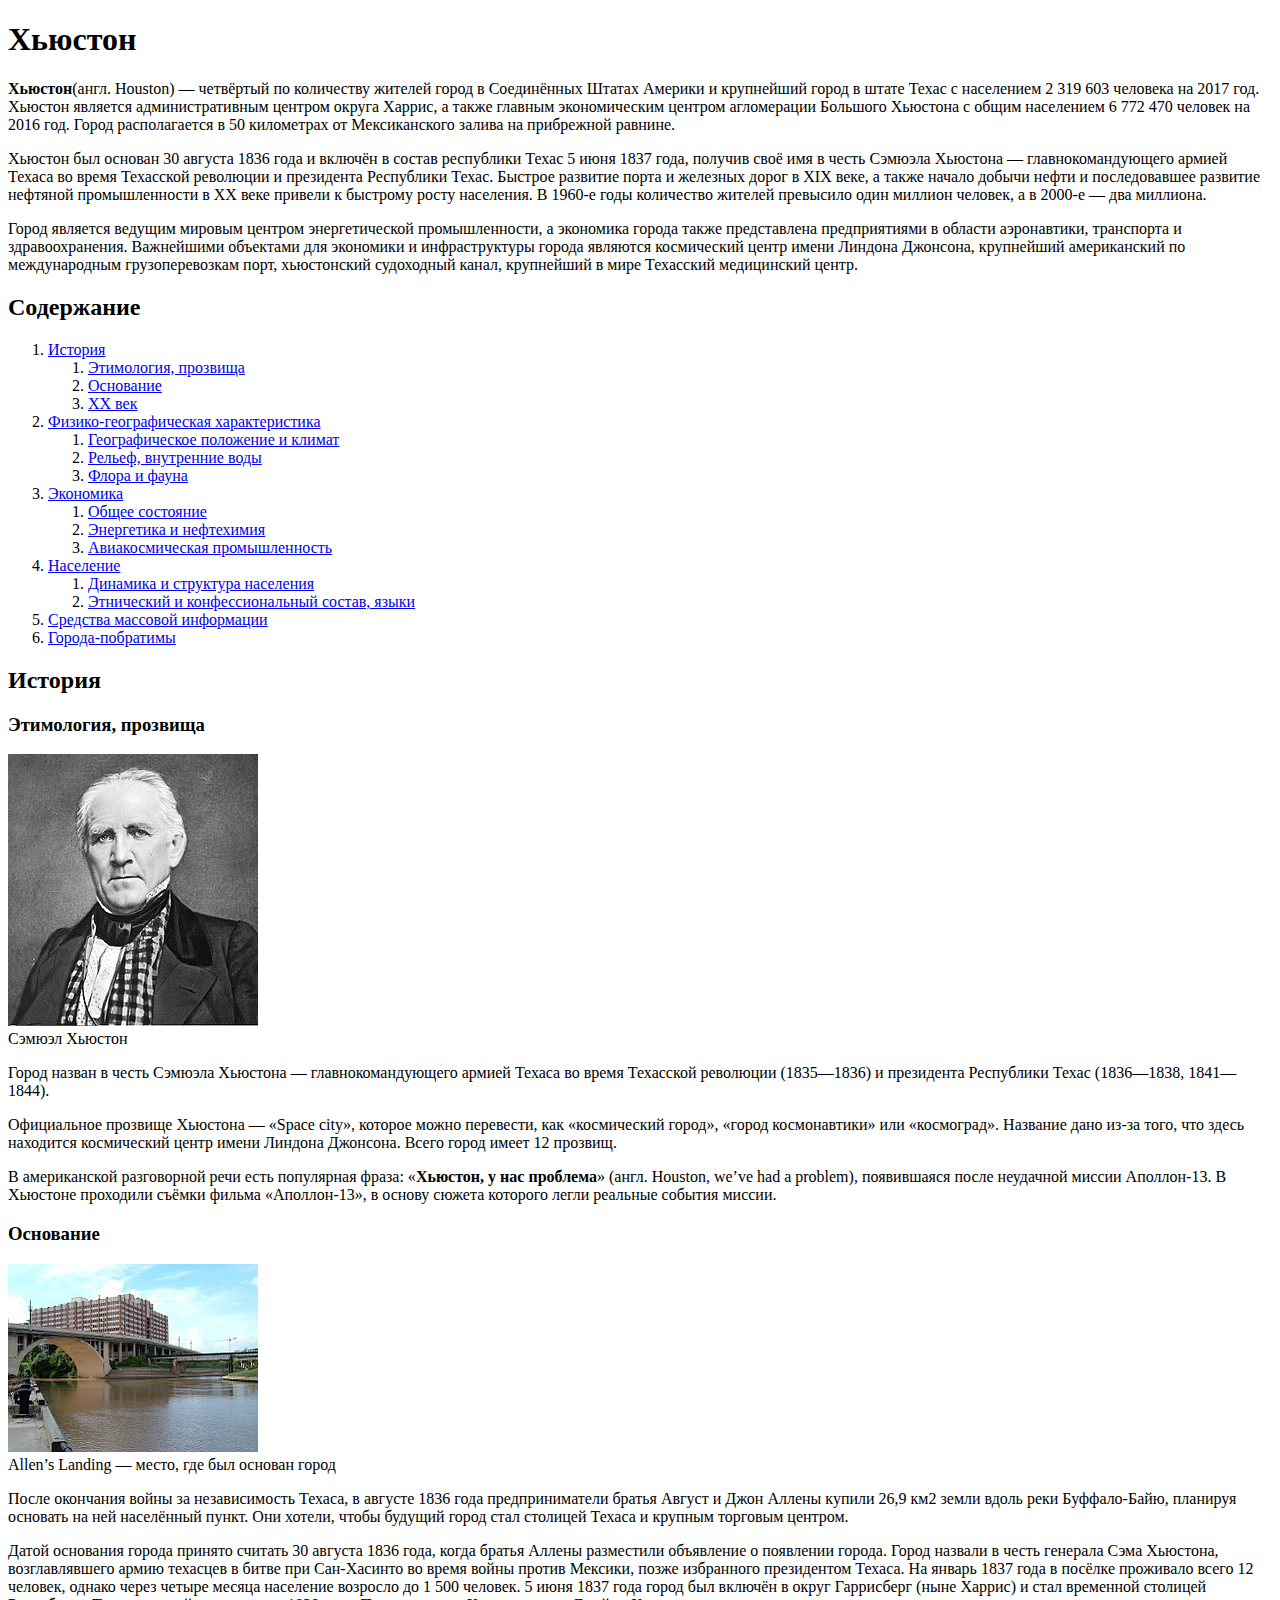
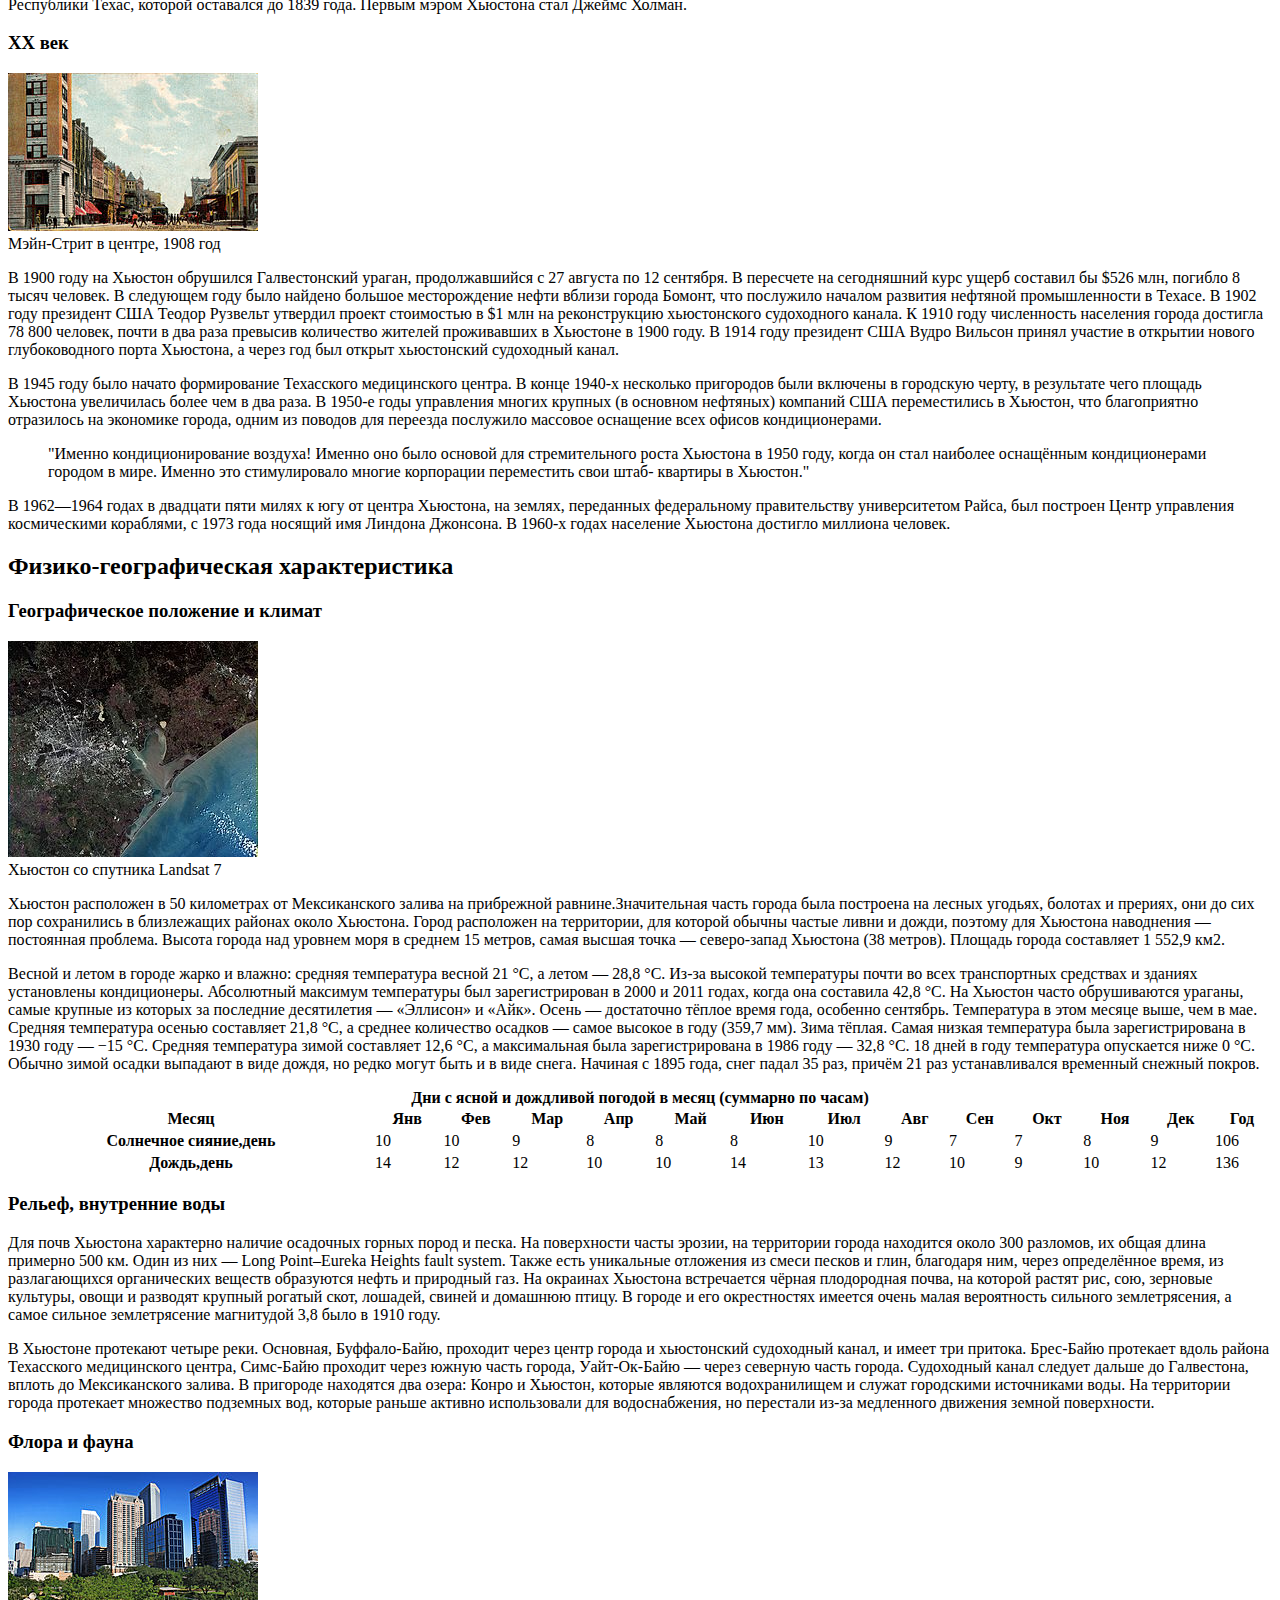
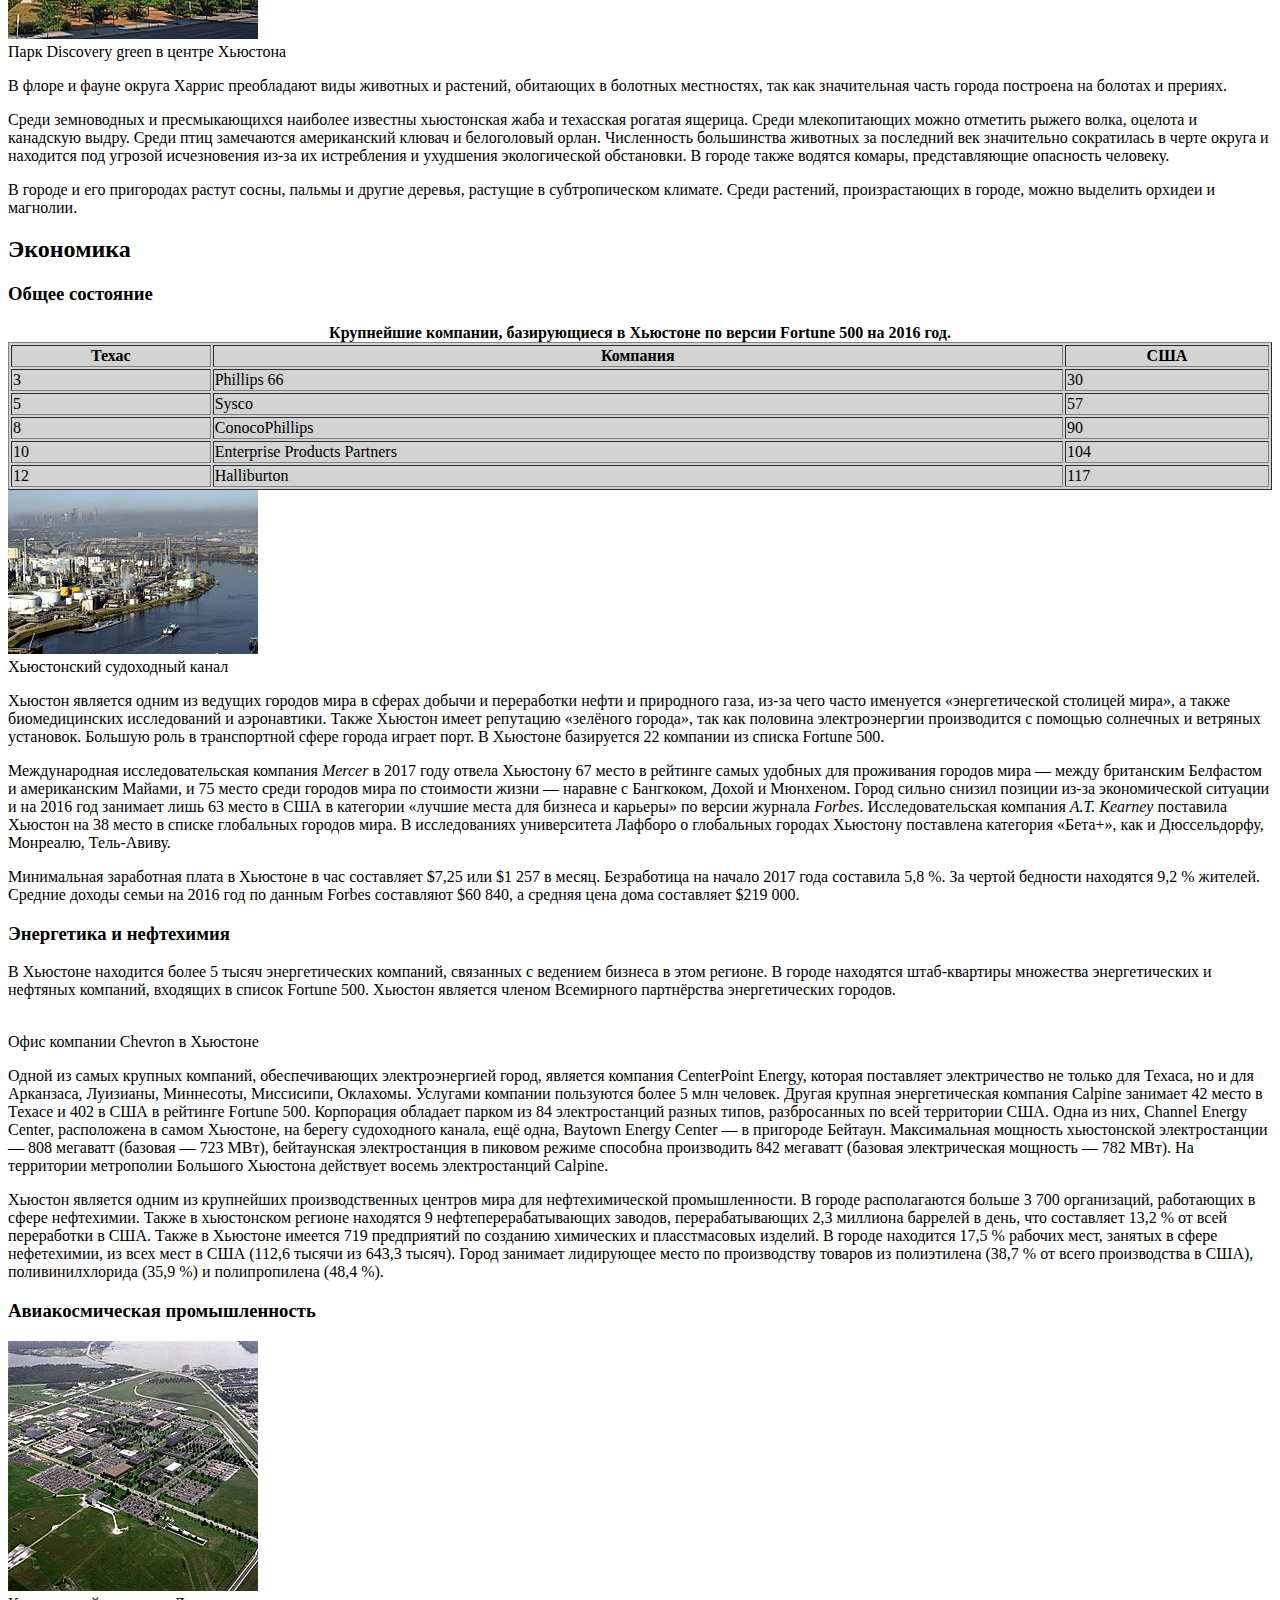
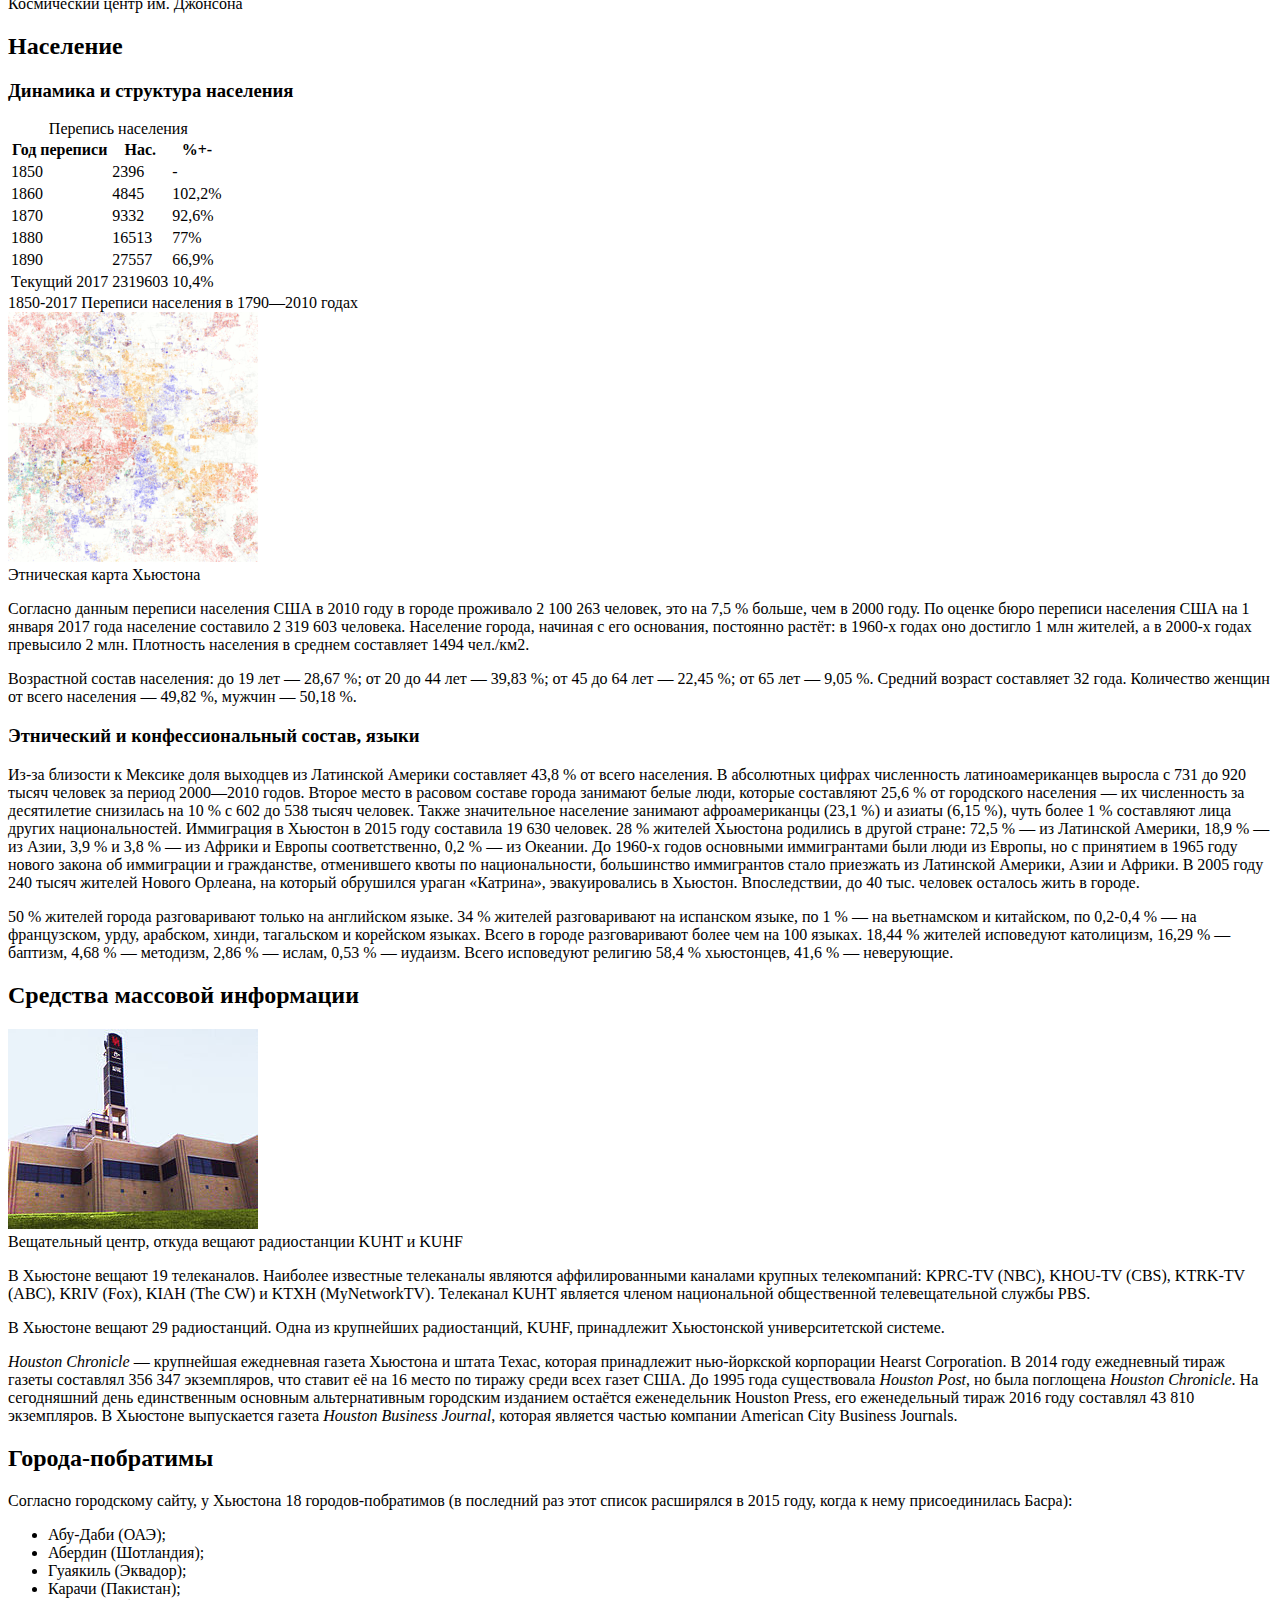
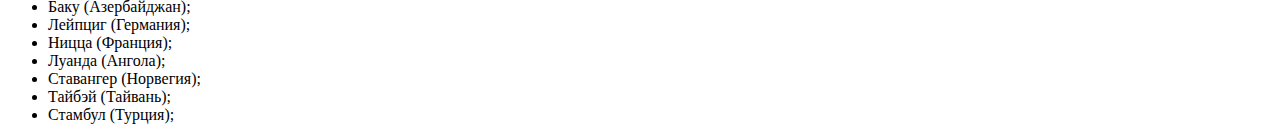
<file: huston.html>
<!DOCTYPE html>
<html lang="ru">
<head>
    <meta charset="UTF-8">
    <meta http-equiv="X-UA-Compatible" content="IE=edge">
    <meta name="viewport" content="width=device-width, initial-scale=1.0">
    <title>Хьюстон — Википедия</title>
</head>
<body>
   <h1>Хьюстон</h1>
    <p>
        <strong>Хьюстон</strong>(англ. Houston) — четвёртый по количеству жителей город в Соединённых Штатах Америки
и крупнейший город в штате Техас с населением 2 319 603 человека на 2017 год. Хьюстон является
административным центром округа Харрис, а также главным экономическим центром агломерации
Большого Хьюстона с общим населением 6 772 470 человек на 2016 год. Город располагается в 50
километрах от Мексиканского залива на прибрежной равнине.
    </p>
    <p>
        Хьюстон был основан 30 августа 1836 года и включён в состав республики Техас 5 июня 1837 года,
получив своё имя в честь Сэмюэла Хьюстона — главнокомандующего армией Техаса во время
Техасской революции и президента Республики Техас. Быстрое развитие порта и железных дорог в
XIX веке, а также начало добычи нефти и последовавшее развитие нефтяной промышленности в XX
веке привели к быстрому росту населения. В 1960-е годы количество жителей превысило один
миллион человек, а в 2000-е — два миллиона.
    </p>
    <p>
        Город является ведущим мировым центром энергетической промышленности, а экономика города
также представлена предприятиями в области аэронавтики, транспорта и здравоохранения.
Важнейшими объектами для экономики и инфраструктуры города являются космический центр
имени Линдона Джонсона, крупнейший американский по международным грузоперевозкам порт,
хьюстонский судоходный канал, крупнейший в мире Техасский медицинский центр.
    </p>
    <h2>Содержание</h2>
    <div>
        <ol>
            <li><a href="#hist">История</a>
                <ol>
                    <li><a href="#et">Этимология, прозвища</a></li>
                    <li><a href="#foudation">Основание</a></li>
                    <li><a href="#xx">XX век</a></li>
                </ol>
            </li>
            <li><a href="#phisic">Физико-географическая характеристика</a>
                <ol>
                    <li><a href="#geog">Географическое положение и климат</a></li>
                    <li><a href="#rel">Рельеф, внутренние воды</a></li>
                    <li><a href="#flora">Флора и фауна</a></li>
                </ol>
            </li>
            <li><a href="#Economy">Экономика</a>
                <ol>
                    <li><a href="#Common">Общее состояние</a></li>
                    <li><a href="#Energy">Энергетика и нефтехимия</a></li>
                    <li><a href="#Avia">Авиакосмическая промышленность</a></li>
                </ol>
            </li>
            <li><a href="#Population">Население</a>
                <ol>
                    <li><a href="#Dinamyc">Динамика и структура населения</a></li>
                    <li><a href="#Etno">Этнический и конфессиональный состав, языки</a></li>
                </ol>
            </li>
            <li><a href="#Massmedia">Средства массовой информации</a></li>
            <li><a href="#Cities">Города-побратимы</a></li>
        </ol>
    </div>
    <h2><a name="hist">История</a></h2>
    <h3><a name="et">Этимология, прозвища</a></h3>
    <div>
        <img src="Images\Sam_Houston_portrait.jpg">
        <div>Сэмюэл Хьюстон</div>
    </div>
 <p>
    Город назван в честь Сэмюэла Хьюстона — главнокомандующего армией Техаса во время Техасской
    революции (1835—1836) и президента Республики Техас (1836—1838, 1841—1844).
 </p>
 <p>
    Официальное прозвище Хьюстона — «Space city», которое можно перевести, как «космический
    город», «город космонавтики» или «космоград». Название дано из-за того, что здесь находится
    космический центр имени Линдона Джонсона. Всего город имеет 12 прозвищ.
 </p>
 <p>
    В американской разговорной речи есть популярная фраза: «<b>Хьюстон, у нас проблема</b>» (англ.
    Houston, we’ve had a problem), появившаяся после неудачной миссии Аполлон-13. В Хьюстоне
    проходили съёмки фильма «Аполлон-13», в основу сюжета которого легли реальные события миссии.
 </p>
 <h3><a name="foudation">Основание</a></h3>
 <div>
    <img src="Images\Allen's_Landing_Houston_bayou_view.jpg">
    <div>Allen’s Landing — место, где был основан город</div>
</div>
<p>
    После окончания войны за независимость Техаса, в августе 1836 года предприниматели братья Август
    и Джон Аллены купили 26,9 км2 земли вдоль реки Буффало-Байю, планируя основать на ней
    населённый пункт. Они хотели, чтобы будущий город стал столицей Техаса и крупным торговым
    центром.
</p>
<p>
    Датой основания города принято считать 30 августа 1836 года, когда братья Аллены разместили
    объявление о появлении города. Город назвали в честь генерала Сэма Хьюстона, возглавлявшего
    армию техасцев в битве при Сан-Хасинто во время войны против Мексики, позже избранного
    президентом Техаса. На январь 1837 года в посёлке проживало всего 12 человек, однако через четыре
    месяца население возросло до 1 500 человек. 5 июня 1837 года город был включён в округ Гаррисберг
    (ныне Харрис) и стал временной столицей Республики Техас, которой оставался до 1839 года.
    Первым мэром Хьюстона стал Джеймс Холман.
</p>
<h3><a name="xx">XX век</a></h3>
 <div>
    <img src="Images\Main_Street_looking_south_Houston_Texas_(1908).jpg">
    <div>Мэйн-Стрит в центре, 1908 год</div>
</div>
<p>
    В 1900 году на Хьюстон обрушился Галвестонский ураган, продолжавшийся с 27 августа по 12
    сентября. В пересчете на сегодняшний курс ущерб составил бы $526 млн, погибло 8 тысяч человек. В
    следующем году было найдено большое месторождение нефти вблизи города Бомонт, что послужило
    началом развития нефтяной промышленности в Техасе. В 1902 году президент США Теодор Рузвельт
    утвердил проект стоимостью в $1 млн на реконструкцию хьюстонского судоходного канала. К 1910
    году численность населения города достигла 78 800 человек, почти в два раза превысив количество
    жителей проживавших в Хьюстоне в 1900 году. В 1914 году президент США Вудро Вильсон принял
    участие в открытии нового глубоководного порта Хьюстона, а через год был открыт хьюстонский
    судоходный канал.
</p>
<p>
    В 1945 году было начато формирование Техасского медицинского центра. В конце 1940-х несколько
    пригородов были включены в городскую черту, в результате чего площадь Хьюстона увеличилась
    более чем в два раза. В 1950-е годы управления многих крупных (в основном нефтяных) компаний
    США переместились в Хьюстон, что благоприятно отразилось на экономике города, одним из
    поводов для переезда послужило массовое оснащение всех офисов кондиционерами.
</p>
<blockquote>
    <p>
        "Именно кондиционирование воздуха! Именно оно было основой для стремительного
        роста Хьюстона в 1950 году, когда он стал наиболее оснащённым кондиционерами
        городом в мире. Именно это стимулировало многие корпорации переместить свои штаб-
        квартиры в Хьюстон."
    </p>
</blockquote>
<p>
    В 1962—1964 годах в двадцати пяти милях к югу от центра Хьюстона, на землях, переданных
    федеральному правительству университетом Райса, был построен Центр управления космическими
    кораблями, с 1973 года носящий имя Линдона Джонсона. В 1960-х годах население Хьюстона
    достигло миллиона человек.
</p>
<h2><a name="phisic">Физико-географическая характеристика</a></h2>
<h3><a name="geog">Географическое положение и климат</a></h3>
<div>
    <img src="Images\Large_Houston_Landsat.jpg">
    <div>Хьюстон со спутника Landsat 7</div>
</div>
<p>
Хьюстон расположен в 50 километрах от Мексиканского залива на прибрежной равнине.Значительная часть города была построена на лесных угодьях, болотах и прериях, они до сих пор
сохранились в близлежащих районах около Хьюстона. Город расположен на территории, для которой
обычны частые ливни и дожди, поэтому для Хьюстона наводнения — постоянная проблема. Высота
города над уровнем моря в среднем 15 метров, самая высшая точка — северо-запад Хьюстона (38
метров). Площадь города составляет 1 552,9 км2.
</p>
<p>
Весной и летом в городе жарко и влажно: средняя температура весной 21 °C, а летом — 28,8 °C. Из-за
высокой температуры почти во всех транспортных средствах и зданиях установлены кондиционеры.
Абсолютный максимум температуры был зарегистрирован в 2000 и 2011 годах, когда она составила
42,8 °C. На Хьюстон часто обрушиваются ураганы, самые крупные из которых за последние
десятилетия — «Эллисон» и «Айк». Осень — достаточно тёплое время года, особенно сентябрь.
Температура в этом месяце выше, чем в мае. Средняя температура осенью составляет 21,8 °C, а
среднее количество осадков — самое высокое в году (359,7 мм). Зима тёплая. Самая низкая
температура была зарегистрирована в 1930 году — −15 °C. Средняя температура зимой составляет
12,6 °C, а максимальная была зарегистрирована в 1986 году — 32,8 °C. 18 дней в году температура
опускается ниже 0 °C. Обычно зимой осадки выпадают в виде дождя, но редко могут быть и в виде
снега. Начиная с 1895 года, снег падал 35 раз, причём 21 раз устанавливался временный снежный
покров.
</p>
<div>
    <table style="width: 100%;">
        <caption><b>Дни с ясной и дождливой погодой в месяц (суммарно по часам)</b></caption>
        <tr>
            <th>Месяц</th>
            <th>Янв</th>
            <th>Фев</th>
            <th>Мар</th>
            <th>Апр</th>
            <th>Май</th>
            <th>Июн</th>
            <th>Июл</th>
            <th>Авг</th>
            <th>Сен</th>
            <th>Окт</th>
            <th>Ноя</th>
            <th>Дек</th>
            <th>Год</th>
        </tr>
        <tr>
            <th>Солнечное сияние,день</th>
            <td>10</td>
            <td>10</td>
            <td>9</td>
            <td>8</td>
            <td>8</td>
            <td>8</td>
            <td>10</td>
            <td>9</td>
            <td>7</td>
            <td>7</td>
            <td>8</td>
            <td>9</td>
            <td>106</td>
        </tr>
        <tr>
            <th>Дождь,день</th>
            <td>14</td>
            <td>12</td>
            <td>12</td>
            <td>10</td>
            <td>10</td>
            <td>14</td>
            <td>13</td>
            <td>12</td>
            <td>10</td>
            <td>9</td>
            <td>10</td>
            <td>12</td>
            <td>136</td>
        </tr>
    </table>
</div>
<h3><a name="rel">Рельеф, внутренние воды</a></h3>
<p>
Для почв Хьюстона характерно наличие осадочных горных пород и песка. На поверхности часты
эрозии, на территории города находится около 300 разломов, их общая длина примерно 500 км. Один
из них — Long Point–Eureka Heights fault system. Также есть уникальные отложения из смеси песков и
глин, благодаря ним, через определённое время, из разлагающихся органических веществ образуются
нефть и природный газ. На окраинах Хьюстона встречается чёрная плодородная почва, на которой
растят рис, сою, зерновые культуры, овощи и разводят крупный рогатый скот, лошадей, свиней и
домашнюю птицу. В городе и его окрестностях имеется очень малая вероятность сильного
землетрясения, а самое сильное землетрясение магнитудой 3,8 было в 1910 году.
</p>
<p>
В Хьюстоне протекают четыре реки. Основная, Буффало-Байю, проходит через центр города и
хьюстонский судоходный канал, и имеет три притока. Брес-Байю протекает вдоль района Техасского
медицинского центра, Симс-Байю проходит через южную часть города, Уайт-Ок-Байю — через
северную часть города. Судоходный канал следует дальше до Галвестона, вплоть до Мексиканского
залива. В пригороде находятся два озера: Конро и Хьюстон, которые являются водохранилищем и
служат городскими источниками воды. На территории города протекает множество подземных вод,
которые раньше активно использовали для водоснабжения, но перестали из-за медленного движения
земной поверхности.
</p>
<h3><a name="flora">Флора и фауна</a></h3>
<div>
    <img src="Images\Discovery_green.jpg">
    <div>Парк Discovery green в центре Хьюстона</div>
</div>
<p>
В флоре и фауне округа Харрис преобладают виды животных и растений, обитающих в болотных
местностях, так как значительная часть города построена на болотах и прериях.</p>
<p>
Среди земноводных и пресмыкающихся наиболее известны хьюстонская жаба и техасская рогатая
ящерица. Среди млекопитающих можно отметить рыжего волка, оцелота и канадскую выдру. Среди
птиц замечаются американский клювач и белоголовый орлан. Численность большинства животных за
последний век значительно сократилась в черте округа и находится под угрозой исчезновения из-за
их истребления и ухудшения экологической обстановки. В городе также водятся комары,
представляющие опасность человеку.
</p>
<p>
В городе и его пригородах растут сосны, пальмы и другие деревья, растущие в субтропическом
климате. Среди растений, произрастающих в городе, можно выделить орхидеи и магнолии.
</p>
<h2><a name="Economy">Экономика</a></h2>
<h3><a name="Common">Общее состояние</a></h3>
<div>
    <table style="width: 100%; background:lightgray;" border="1" >
        <caption><b>Крупнейшие компании, базирующиеся в Хьюстоне по версии Fortune 500 на 2016 год.</b></caption>
        <tr>
            <th>Техас</th>
            <th>Компания</th>
            <th>США</th>
        </tr>
        <tr>
            <td>3</td>
            <td>Phillips 66</td>
            <td>30</td>
        </tr>
        <tr>
            <td>5</td>
            <td>Sysco</td>
            <td>57</td>
        </tr>
        <tr>
            <td>8</td>
            <td>ConocoPhillips</td>
            <td>90</td>
        </tr>
        <tr>
            <td>10</td>
            <td>Enterprise Products Partners</td>
            <td>104</td>
        </tr>
        <tr>
            <td>12</td>
            <td>Halliburton</td>
            <td>117</td>
        </tr>
    </table>
</div>
<div>
    <img src="Images\Houston_Ship_Channel.jpg">
    <div>Хьюстонский судоходный канал</div>
</div>
<p>
Хьюстон является одним из ведущих городов мира в сферах добычи и переработки нефти и
природного газа, из-за чего часто именуется «энергетической столицей мира», а также
биомедицинских исследований и аэронавтики. Также Хьюстон имеет репутацию «зелёного города»,
так как половина электроэнергии производится с помощью солнечных и ветряных установок.
Большую роль в транспортной сфере города играет порт. В Хьюстоне базируется 22 компании из
списка Fortune 500.
</p>
<p>
Международная исследовательская компания <em>Mercer</em> в 2017 году отвела Хьюстону 67 место в
рейтинге самых удобных для проживания городов мира — между британским Белфастом и
американским Майами, и 75 место среди городов мира по стоимости жизни — наравне с Бангкоком,
Дохой и Мюнхеном. Город сильно снизил позиции из-за экономической ситуации и на 2016 год
занимает лишь 63 место в США в категории «лучшие места для бизнеса и карьеры» по версии
журнала <em>Forbes</em>. Исследовательская компания <em>A.T. Kearney</em> поставила Хьюстон на 38 место в списке
глобальных городов мира. В исследованиях университета Лафборо о глобальных городах Хьюстону
поставлена категория «Бета+», как и Дюссельдорфу, Монреалю, Тель-Авиву.
</p>
<p>
Минимальная заработная плата в Хьюстоне в час составляет $7,25 или $1 257 в месяц. Безработица на
начало 2017 года составила 5,8 %. За чертой бедности находятся 9,2 % жителей. Средние доходы
семьи на 2016 год по данным Forbes составляют $60 840, а средняя цена дома составляет $219 000.
</p>
<h3><a name="Energy">Энергетика и нефтехимия</a></h3>
<p>
В Хьюстоне находится более 5 тысяч энергетических компаний, связанных с ведением бизнеса в этом
регионе. В городе находятся штаб-квартиры множества энергетических и нефтяных компаний,
входящих в список Fortune 500. Хьюстон является членом Всемирного партнёрства энергетических
городов.
</p>
<div>
<img scr="Images\Enron_Complex.jpg">
<div>Офис компании Chevron в Хьюстоне</div>
</div>
<p>
Одной из самых крупных компаний, обеспечивающих электроэнергией город, является компания
CenterPoint Energy, которая поставляет электричество не только для Техаса, но и для Арканзаса,
Луизианы, Миннесоты, Миссисипи, Оклахомы. Услугами компании пользуются более 5 млн человек.
Другая крупная энергетическая компания Calpine занимает 42 место в Техасе и 402 в США в рейтинге
Fortune 500. Корпорация обладает парком из 84 электростанций разных типов, разбросанных по всей
территории США. Одна из них, Channel Energy Center, расположена в самом Хьюстоне, на берегу
судоходного канала, ещё одна, Baytown Energy Center — в пригороде Бейтаун. Максимальная
мощность хьюстонской электростанции — 808 мегаватт (базовая — 723 МВт), бейтаунская
электростанция в пиковом режиме способна производить 842 мегаватт (базовая электрическая
мощность — 782 МВт). На территории метрополии Большого Хьюстона действует восемь
электростанций Calpine.
</p>
<p>
Хьюстон является одним из крупнейших производственных центров мира для нефтехимической
промышленности. В городе располагаются больше 3 700 организаций, работающих в сфере
нефтехимии. Также в хьюстонском регионе находятся 9 нефтеперерабатывающих заводов,
перерабатывающих 2,3 миллиона баррелей в день, что составляет 13,2 % от всей переработки в США.
Также в Хьюстоне имеется 719 предприятий по созданию химических и пласстмасовых изделий. В
городе находится 17,5 % рабочих мест, занятых в сфере нефетехимии, из всех мест в США (112,6
тысячи из 643,3 тысяч). Город занимает лидирующее место по производству товаров из полиэтилена
(38,7 % от всего производства в США), поливинилхлорида (35,9 %) и полипропилена (48,4 %).
</p>
<h3><a name="Avia">Авиакосмическая промышленность</a></h3>
<div>
    <img src="Images\Aerial_View_of_the_Johnson_Space_Center.jpg">
    <div>Космический центр им. Джонсона</div>
</div>
<h2><a name="Population">Население</a></h2>
<h3><a name="Dinamyc">Динамика и структура населения</a></h3>
<table>
    <caption>Перепись населения</caption>
    <tr>
        <th>Год переписи</th>
        <th>Нас.</th>
        <th>%+-</th>
    </tr>
    <tr>
        <td>1850</td>
        <td>2396</td>
        <td>-</td>
    </tr>
    <tr>
        <td>1860</td>
        <td>4845</td>
        <td>102,2%</td>
    </tr>
    <tr>
        <td>1870</td>
        <td>9332</td>
        <td>92,6%</td>
    </tr>
    <tr>
        <td>1880</td>
        <td>16513</td>
        <td>77%</td>
    </tr>
    <tr>
        <td>1890</td>
        <td>27557</td>
        <td>66,9%</td>
    </tr>
    <tr>
        <td>Текущий 2017</td>
        <td>2319603</td>
        <td>10,4%<td>
    </tr>
</table>
<div>1850-2017 Переписи населения в 1790—2010 годах</div>
<div>
    <img src="Images\Race_and_ethnicity_2010_Houston.png">
    <div>Этническая карта Хьюстона</div>
</div>
<p>
Согласно данным переписи населения США в 2010 году в городе проживало 2 100 263 человек, это на
7,5 % больше, чем в 2000 году. По оценке бюро переписи населения США на 1 января 2017 года
население составило 2 319 603 человека. Население города, начиная с его основания, постоянно
растёт: в 1960-х годах оно достигло 1 млн жителей, а в 2000-х годах превысило 2 млн. Плотность
населения в среднем составляет 1494 чел./км2.  
</p>
<p>
Возрастной состав населения: до 19 лет — 28,67 %; от 20 до 44 лет — 39,83 %; от 45 до 64 лет —
22,45 %; от 65 лет — 9,05 %. Средний возраст составляет 32 года. Количество женщин от всего
населения — 49,82 %, мужчин — 50,18 %.
</p>
<h3><a name="Etno">Этнический и конфессиональный состав, языки</a></h3>
<p>
Из-за близости к Мексике доля выходцев из Латинской Америки составляет 43,8 % от всего
населения. В абсолютных цифрах численность латиноамериканцев выросла с 731 до 920 тысяч
человек за период 2000—2010 годов. Второе место в расовом составе города занимают белые люди,
которые составляют 25,6 % от городского населения — их численность за десятилетие снизилась на
10 % с 602 до 538 тысяч человек. Также значительное население занимают афроамериканцы (23,1 %)
и азиаты (6,15 %), чуть более 1 % составляют лица других национальностей. Иммиграция в Хьюстон
в 2015 году составила 19 630 человек. 28 % жителей Хьюстона родились в другой стране: 72,5 % —
из Латинской Америки, 18,9 % — из Азии, 3,9 % и 3,8 % — из Африки и Европы соответственно, 0,2
% — из Океании. До 1960-х годов основными иммигрантами были люди из Европы, но с принятием в
1965 году нового закона об иммиграции и гражданстве, отменившего квоты по национальности,
большинство иммигрантов стало приезжать из Латинской Америки, Азии и Африки. В 2005 году 240
тысяч жителей Нового Орлеана, на который обрушился ураган «Катрина», эвакуировались в
Хьюстон. Впоследствии, до 40 тыс. человек осталось жить в городе.
</p>
<p>
50 % жителей города разговаривают только на английском языке. 34 % жителей разговаривают на
испанском языке, по 1 % — на вьетнамском и китайском, по 0,2-0,4 % — на французском, урду,
арабском, хинди, тагальском и корейском языках. Всего в городе разговаривают более чем на 100
языках.
    
18,44 % жителей исповедуют католицизм, 16,29 % — баптизм, 4,68 % — методизм, 2,86 % — ислам,
0,53 % — иудаизм. Всего исповедуют религию 58,4 % хьюстонцев, 41,6 % — неверующие.
</p>
<h2><a name="Massmedia">Средства массовой информации</a></h2>
<div>
    <img src="Images\Melcher_Center_for_Public_Broadcasting.jpg">
<div>Вещательный центр, откуда вещают радиостанции KUHT и KUHF</div>
</div>
<p>
В Хьюстоне вещают 19 телеканалов. Наиболее известные телеканалы являются аффилированными
каналами крупных телекомпаний: KPRC-TV (NBC), KHOU-TV (CBS), KTRK-TV (ABC), KRIV (Fox),
KIAH (The CW) и KTXH (MyNetworkTV). Телеканал KUHT является членом национальной
общественной телевещательной службы PBS.
</p>
<p>
В Хьюстоне вещают 29 радиостанций. Одна из крупнейших радиостанций, KUHF, принадлежит
Хьюстонской университетской системе.
</p>
<p>
<em>Houston Chronicle</em> — крупнейшая ежедневная газета Хьюстона и штата Техас, которая принадлежит
нью-йоркской корпорации Hearst Corporation. В 2014 году ежедневный тираж газеты составлял 356
347 экземпляров, что ставит её на 16 место по тиражу среди всех газет США. До 1995 года
существовала <em>Houston Post</em>, но была поглощена <em>Houston Chronicle</em>. На сегодняшний день
единственным основным альтернативным городским изданием остаётся еженедельник Houston Press,
его еженедельный тираж 2016 году составлял 43 810 экземпляров. В Хьюстоне выпускается газета
<em>Houston Business Journal</em>, которая является частью компании American City Business Journals.
</p>
<h2><a name="Cities">Города-побратимы</a></h2>
<P>
Согласно городскому сайту, у Хьюстона 18 городов-побратимов (в последний раз этот список
расширялся в 2015 году, когда к нему присоединилась Басра):
</P>
<ul>
    <li>Абу-Даби (ОАЭ);</li>
    <li>Абердин (Шотландия);</li>
    <li>Гуаякиль (Эквадор);</li>
    <li>Карачи (Пакистан);</li>
    <li>Баку (Азербайджан);</li>
    <li>Лейпциг (Германия);</li>
    <li>Ницца (Франция);</li>
    <li>Луанда (Ангола);</li>
    <li>Ставангер (Норвегия);</li>
    <li>Тайбэй (Тайвань);</li>
    <li>Стамбул (Турция);</li>
</ul>
</body>
</html>
</file>
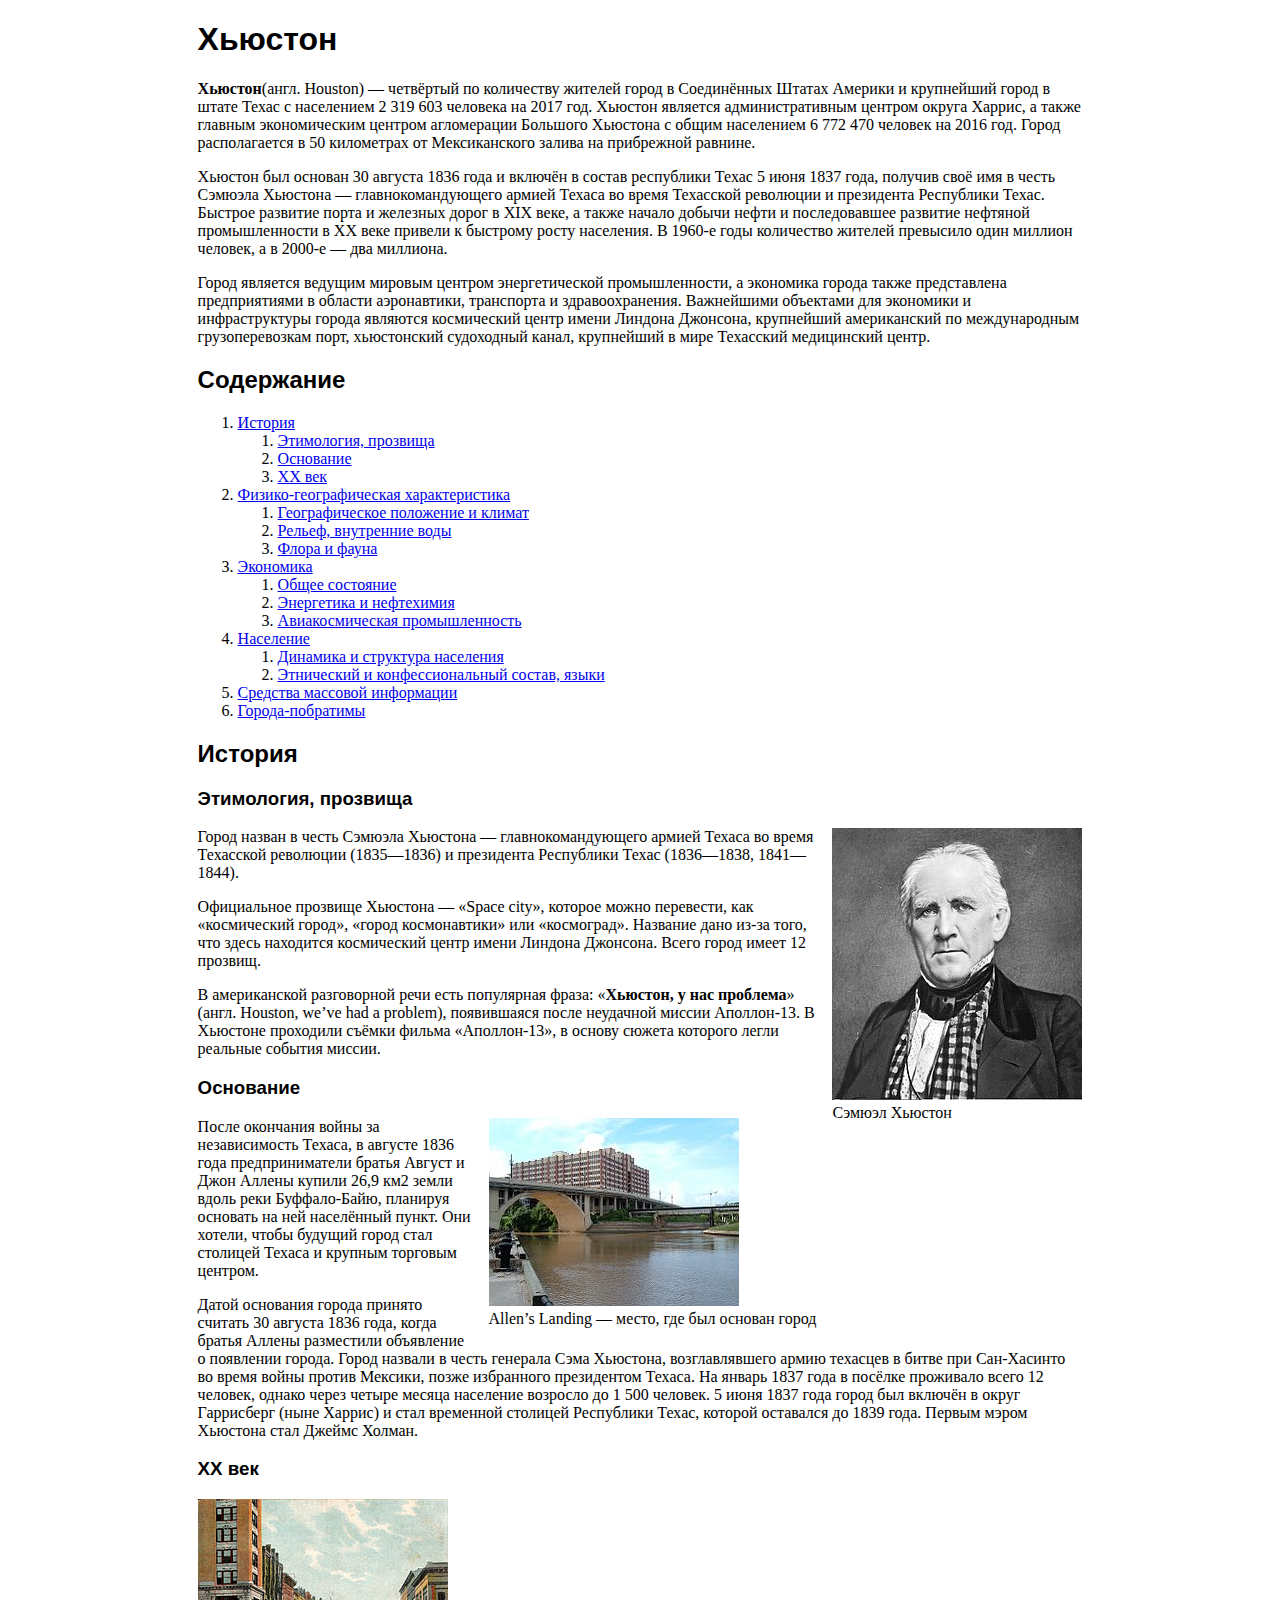
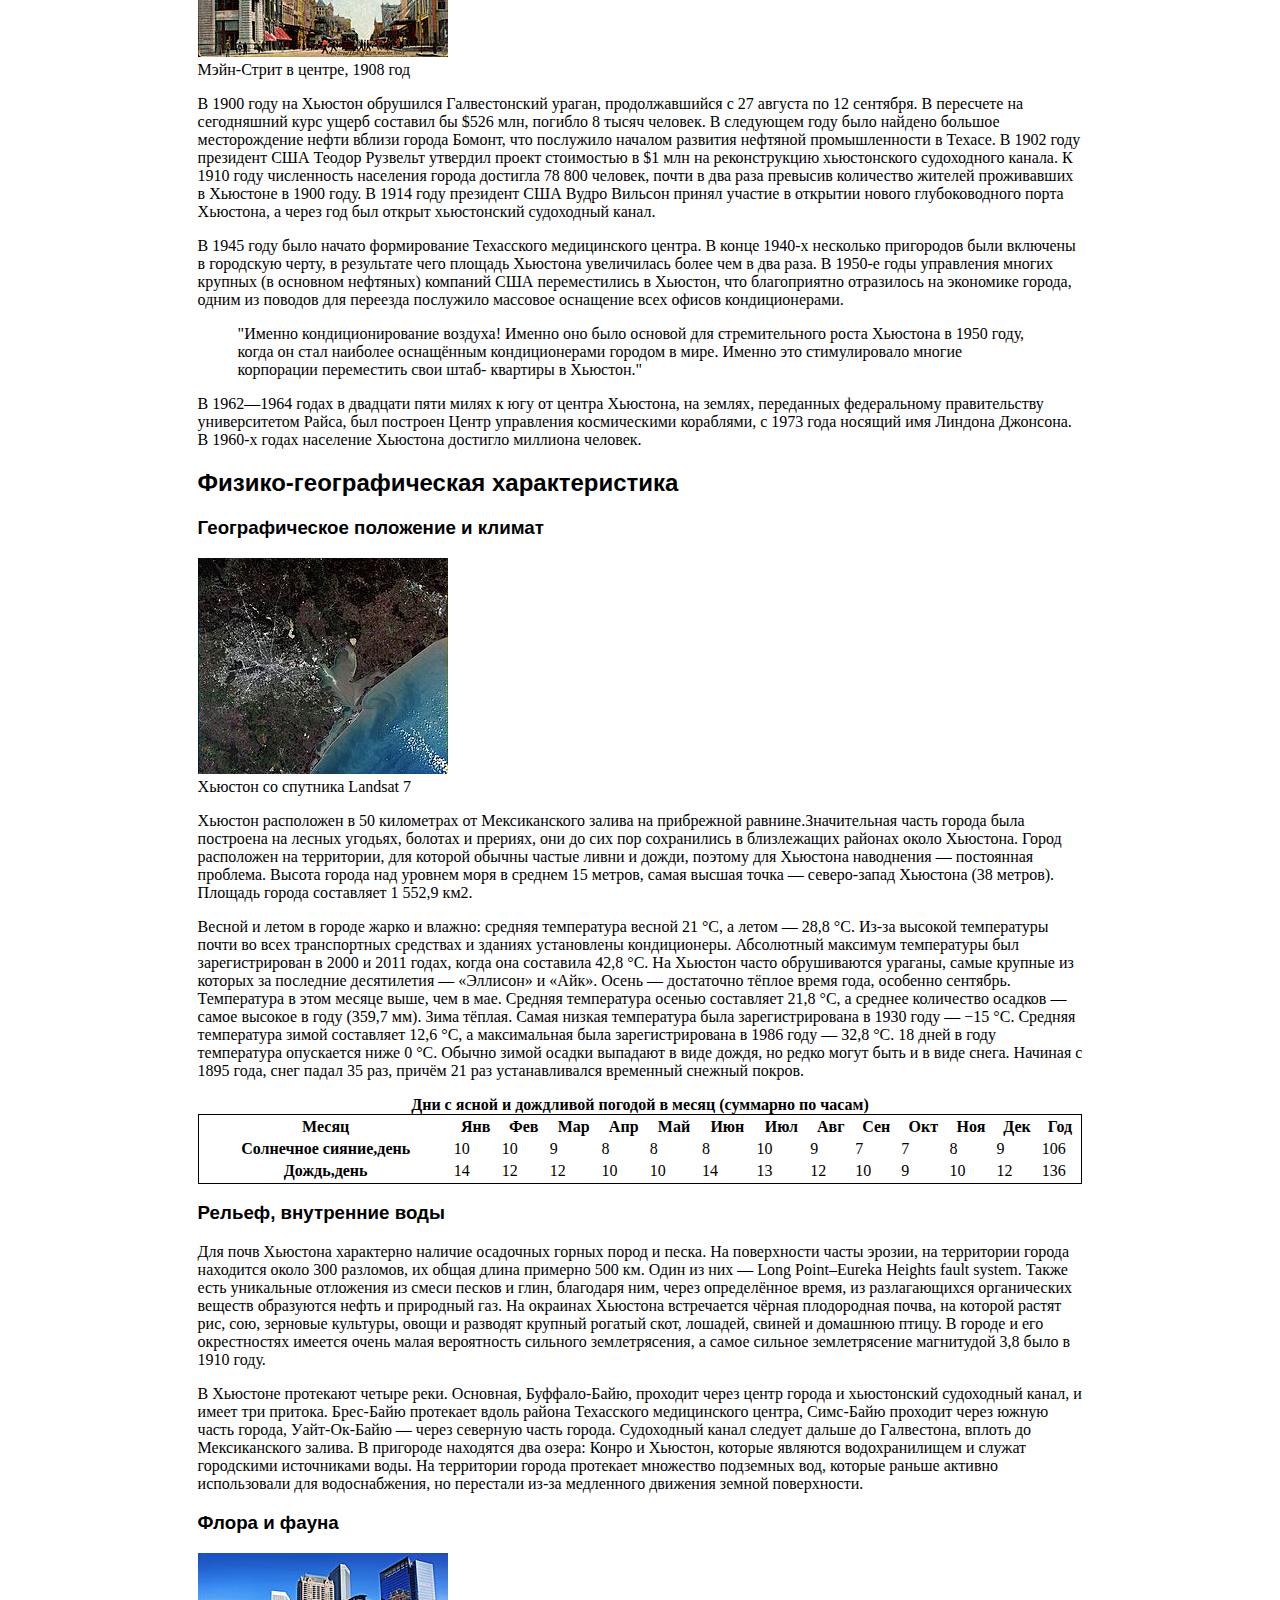
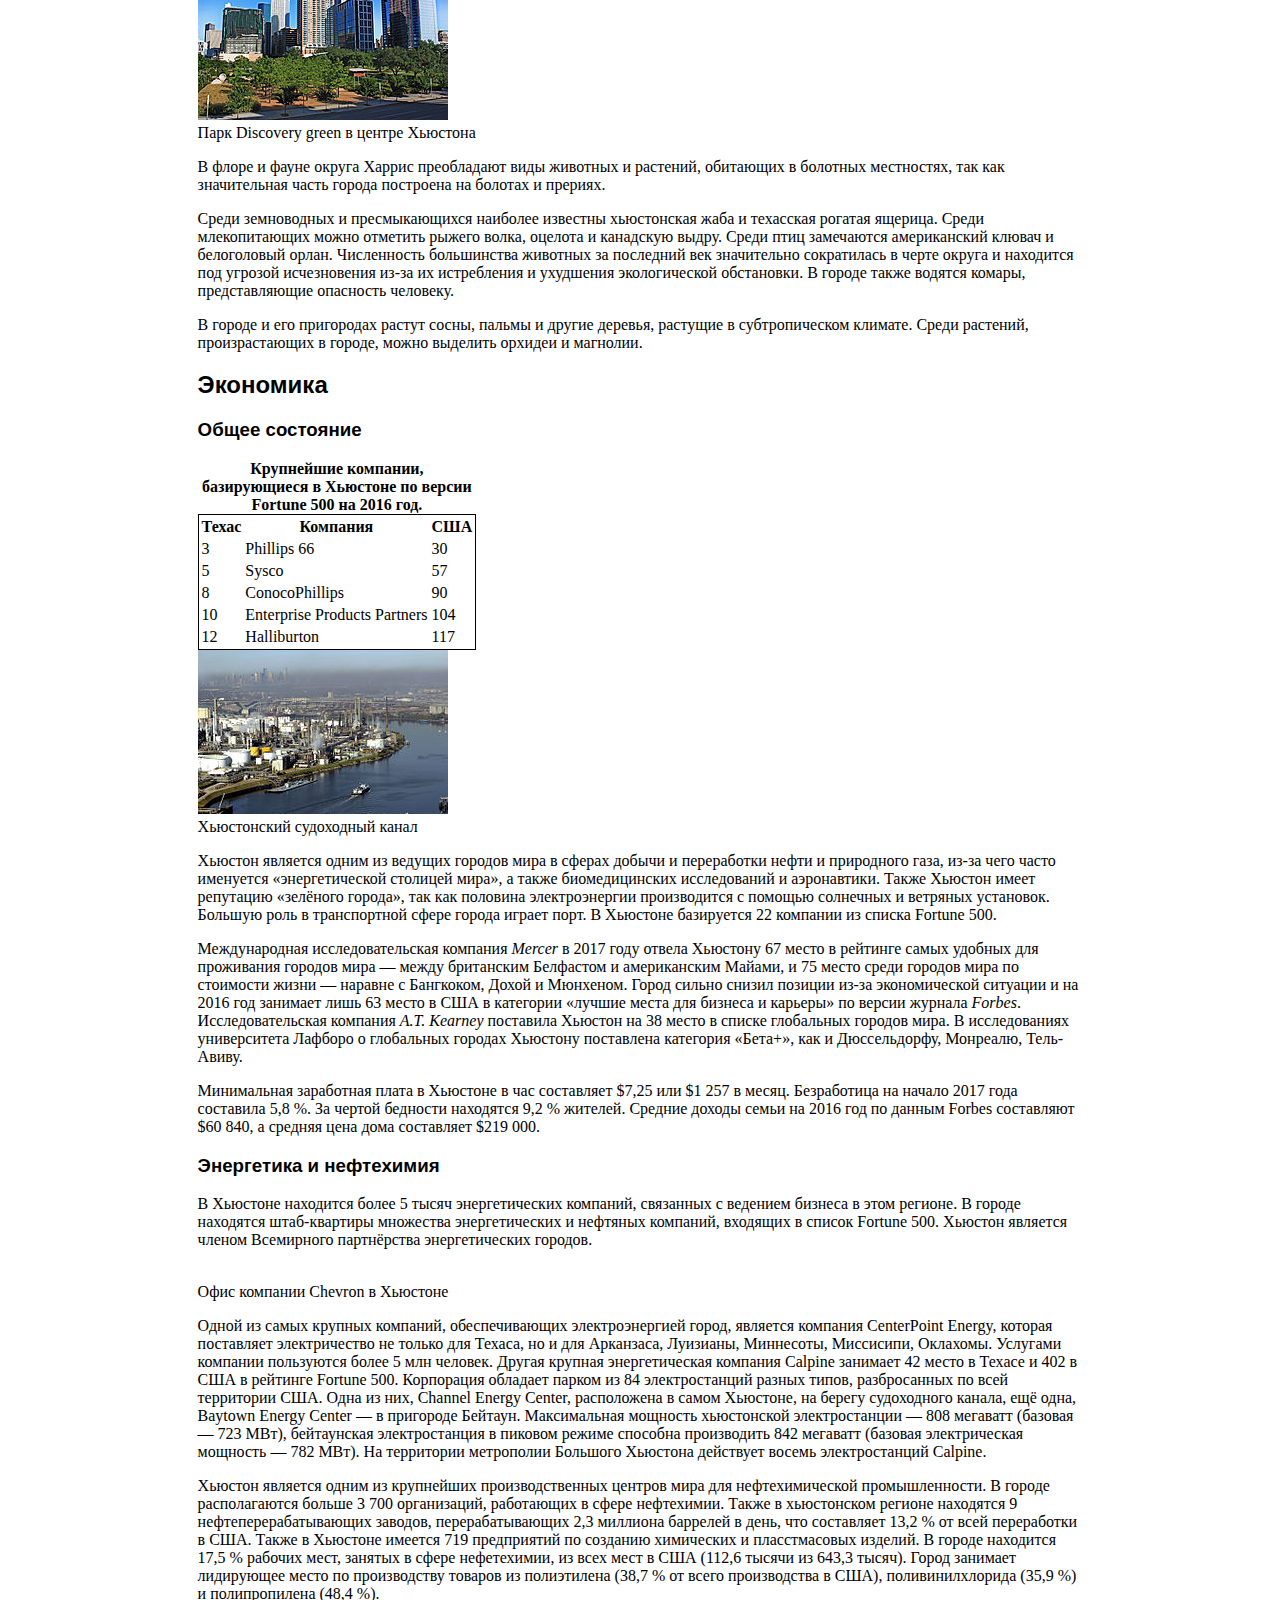
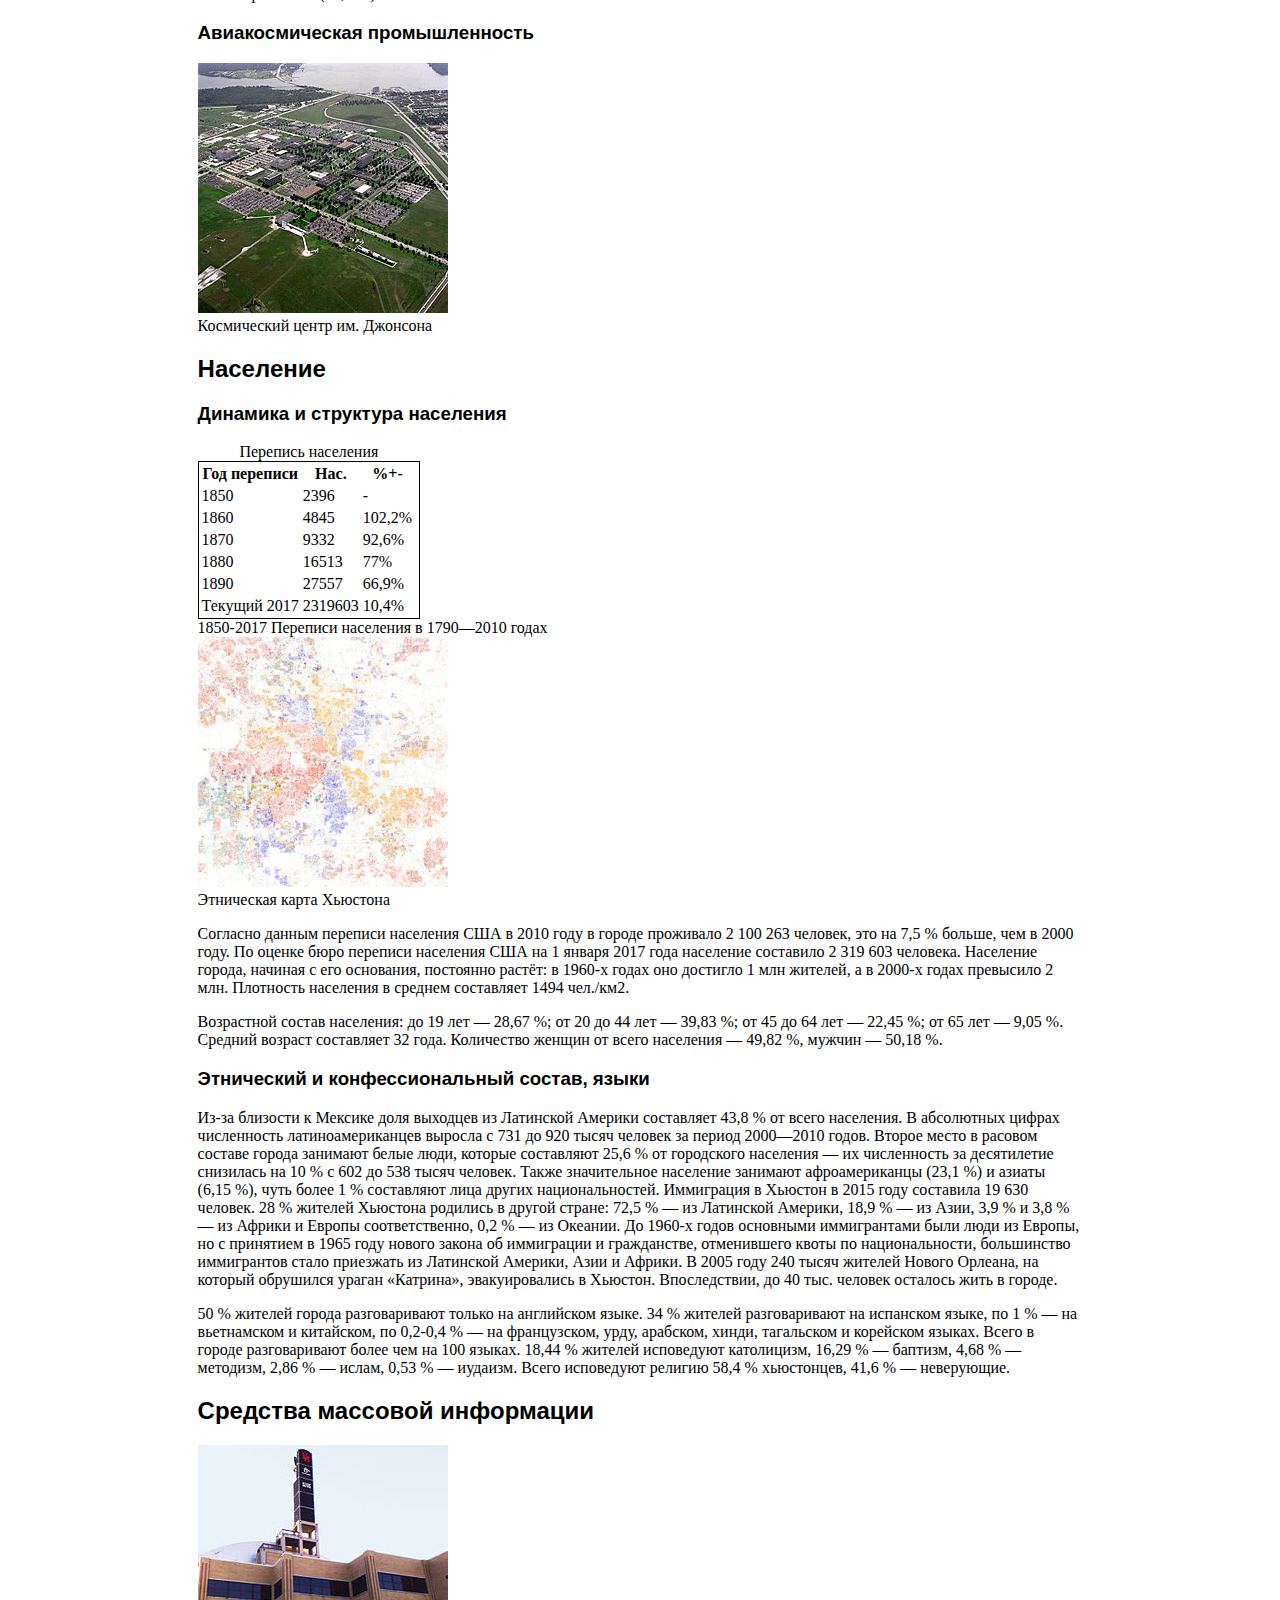
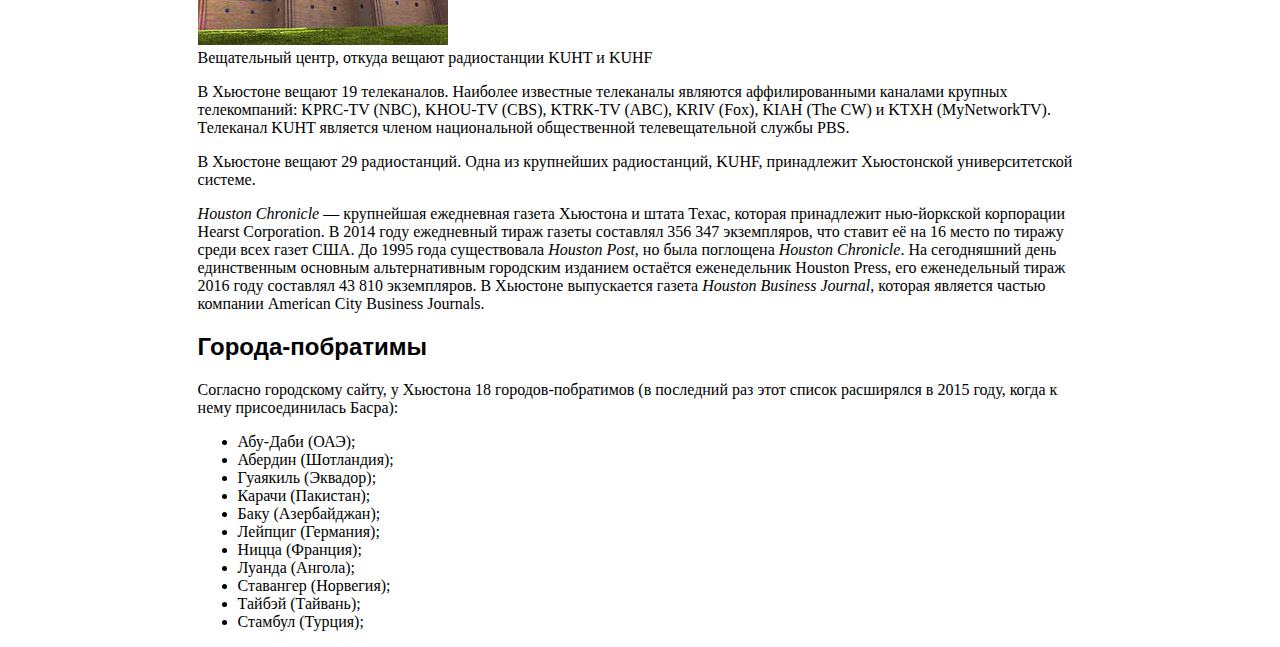
<file: huston/huston.html>
<!DOCTYPE html>
<html lang="ru">
<head>
    <meta charset="UTF-8">
    <meta http-equiv="X-UA-Compatible" content="IE=edge">
    <meta name="viewport" content="width=device-width, initial-scale=1.0">
    <title>Хьюстон — Википедия</title>
    <link rel="stylesheet" href="style_huston.css">
</head>

<body>
<div class="content">
   <h1>Хьюстон</h1>
    <p>
        <strong>Хьюстон</strong>(англ. Houston) — четвёртый по количеству жителей город в Соединённых Штатах Америки
и крупнейший город в штате Техас с населением 2 319 603 человека на 2017 год. Хьюстон является
административным центром округа Харрис, а также главным экономическим центром агломерации
Большого Хьюстона с общим населением 6 772 470 человек на 2016 год. Город располагается в 50
километрах от Мексиканского залива на прибрежной равнине.
    </p>
    <p>
        Хьюстон был основан 30 августа 1836 года и включён в состав республики Техас 5 июня 1837 года,
получив своё имя в честь Сэмюэла Хьюстона — главнокомандующего армией Техаса во время
Техасской революции и президента Республики Техас. Быстрое развитие порта и железных дорог в
XIX веке, а также начало добычи нефти и последовавшее развитие нефтяной промышленности в XX
веке привели к быстрому росту населения. В 1960-е годы количество жителей превысило один
миллион человек, а в 2000-е — два миллиона.
    </p>
    <p>
        Город является ведущим мировым центром энергетической промышленности, а экономика города
также представлена предприятиями в области аэронавтики, транспорта и здравоохранения.
Важнейшими объектами для экономики и инфраструктуры города являются космический центр
имени Линдона Джонсона, крупнейший американский по международным грузоперевозкам порт,
хьюстонский судоходный канал, крупнейший в мире Техасский медицинский центр.
    </p>
    <h2>Содержание</h2>
    <div>
        <ol>
            <li><a href="#hist">История</a>
                <ol>
                    <li><a href="#et">Этимология, прозвища</a></li>
                    <li><a href="#foudation">Основание</a></li>
                    <li><a href="#xx">XX век</a></li>
                </ol>
            </li>
            <li><a href="#phisic">Физико-географическая характеристика</a>
                <ol>
                    <li><a href="#geog">Географическое положение и климат</a></li>
                    <li><a href="#rel">Рельеф, внутренние воды</a></li>
                    <li><a href="#flora">Флора и фауна</a></li>
                </ol>
            </li>
            <li><a href="#Economy">Экономика</a>
                <ol>
                    <li><a href="#Common">Общее состояние</a></li>
                    <li><a href="#Energy">Энергетика и нефтехимия</a></li>
                    <li><a href="#Avia">Авиакосмическая промышленность</a></li>
                </ol>
            </li>
            <li><a href="#Population">Население</a>
                <ol>
                    <li><a href="#Dinamyc">Динамика и структура населения</a></li>
                    <li><a href="#Etno">Этнический и конфессиональный состав, языки</a></li>
                </ol>
            </li>
            <li><a href="#Massmedia">Средства массовой информации</a></li>
            <li><a href="#Cities">Города-побратимы</a></li>
        </ol>
    </div>
    <div>
        <h2><a name="hist">История</a></h2>
        <h3><a name="et">Этимология, прозвища</a></h3>

    <figure class="right">
        <img  src="Images\Sam_Houston_portrait.jpg">
        <figcaption class="italic">Сэмюэл Хьюстон</figcaption>
    </figure>
    <p>
        Город назван в честь Сэмюэла Хьюстона — главнокомандующего армией Техаса во время Техасской
        революции (1835—1836) и президента Республики Техас (1836—1838, 1841—1844).
    </p>
    <p>
        Официальное прозвище Хьюстона — «Space city», которое можно перевести, как «космический
        город», «город космонавтики» или «космоград». Название дано из-за того, что здесь находится
        космический центр имени Линдона Джонсона. Всего город имеет 12 прозвищ.
    </p>
    <p>
        В американской разговорной речи есть популярная фраза: «<b>Хьюстон, у нас проблема</b>» (англ.
        Houston, we’ve had a problem), появившаяся после неудачной миссии Аполлон-13. В Хьюстоне
        проходили съёмки фильма «Аполлон-13», в основу сюжета которого легли реальные события миссии.
    </p>
</div>
<div>
    <h3><a name="foudation">Основание</a></h3>
    <figure class="right">
        <img  src="Images\Allen's_Landing_Houston_bayou_view.jpg">
        <figcaption class="italic">Allen’s Landing — место, где был основан город</figcaption>
    </figure>
    <p>
        После окончания войны за независимость Техаса, в августе 1836 года предприниматели братья Август
        и Джон Аллены купили 26,9 км2 земли вдоль реки Буффало-Байю, планируя основать на ней
        населённый пункт. Они хотели, чтобы будущий город стал столицей Техаса и крупным торговым
        центром.
    </p>
    <p>
        Датой основания города принято считать 30 августа 1836 года, когда братья Аллены разместили
        объявление о появлении города. Город назвали в честь генерала Сэма Хьюстона, возглавлявшего
        армию техасцев в битве при Сан-Хасинто во время войны против Мексики, позже избранного
        президентом Техаса. На январь 1837 года в посёлке проживало всего 12 человек, однако через четыре
        месяца население возросло до 1 500 человек. 5 июня 1837 года город был включён в округ Гаррисберг
        (ныне Харрис) и стал временной столицей Республики Техас, которой оставался до 1839 года.
        Первым мэром Хьюстона стал Джеймс Холман.
    </p>
</div>
<h3><a name="xx">XX век</a></h3>
 <div>
    <img src="Images\Main_Street_looking_south_Houston_Texas_(1908).jpg">
    <div  class="italic">Мэйн-Стрит в центре, 1908 год</div>
</div>
<p>
    В 1900 году на Хьюстон обрушился Галвестонский ураган, продолжавшийся с 27 августа по 12
    сентября. В пересчете на сегодняшний курс ущерб составил бы $526 млн, погибло 8 тысяч человек. В
    следующем году было найдено большое месторождение нефти вблизи города Бомонт, что послужило
    началом развития нефтяной промышленности в Техасе. В 1902 году президент США Теодор Рузвельт
    утвердил проект стоимостью в $1 млн на реконструкцию хьюстонского судоходного канала. К 1910
    году численность населения города достигла 78 800 человек, почти в два раза превысив количество
    жителей проживавших в Хьюстоне в 1900 году. В 1914 году президент США Вудро Вильсон принял
    участие в открытии нового глубоководного порта Хьюстона, а через год был открыт хьюстонский
    судоходный канал.
</p>
<p>
    В 1945 году было начато формирование Техасского медицинского центра. В конце 1940-х несколько
    пригородов были включены в городскую черту, в результате чего площадь Хьюстона увеличилась
    более чем в два раза. В 1950-е годы управления многих крупных (в основном нефтяных) компаний
    США переместились в Хьюстон, что благоприятно отразилось на экономике города, одним из
    поводов для переезда послужило массовое оснащение всех офисов кондиционерами.
</p>
<blockquote>
    <p>
        "Именно кондиционирование воздуха! Именно оно было основой для стремительного
        роста Хьюстона в 1950 году, когда он стал наиболее оснащённым кондиционерами
        городом в мире. Именно это стимулировало многие корпорации переместить свои штаб-
        квартиры в Хьюстон."
    </p>
</blockquote>
<p>
    В 1962—1964 годах в двадцати пяти милях к югу от центра Хьюстона, на землях, переданных
    федеральному правительству университетом Райса, был построен Центр управления космическими
    кораблями, с 1973 года носящий имя Линдона Джонсона. В 1960-х годах население Хьюстона
    достигло миллиона человек.
</p>
<h2><a name="phisic">Физико-географическая характеристика</a></h2>
<h3><a name="geog">Географическое положение и климат</a></h3>
<div>
    <img src="Images\Large_Houston_Landsat.jpg">
    <div  class="italic">Хьюстон со спутника Landsat 7</div>
</div>
<p>
Хьюстон расположен в 50 километрах от Мексиканского залива на прибрежной равнине.Значительная часть города была построена на лесных угодьях, болотах и прериях, они до сих пор
сохранились в близлежащих районах около Хьюстона. Город расположен на территории, для которой
обычны частые ливни и дожди, поэтому для Хьюстона наводнения — постоянная проблема. Высота
города над уровнем моря в среднем 15 метров, самая высшая точка — северо-запад Хьюстона (38
метров). Площадь города составляет 1 552,9 км2.
</p>
<p>
Весной и летом в городе жарко и влажно: средняя температура весной 21 °C, а летом — 28,8 °C. Из-за
высокой температуры почти во всех транспортных средствах и зданиях установлены кондиционеры.
Абсолютный максимум температуры был зарегистрирован в 2000 и 2011 годах, когда она составила
42,8 °C. На Хьюстон часто обрушиваются ураганы, самые крупные из которых за последние
десятилетия — «Эллисон» и «Айк». Осень — достаточно тёплое время года, особенно сентябрь.
Температура в этом месяце выше, чем в мае. Средняя температура осенью составляет 21,8 °C, а
среднее количество осадков — самое высокое в году (359,7 мм). Зима тёплая. Самая низкая
температура была зарегистрирована в 1930 году — −15 °C. Средняя температура зимой составляет
12,6 °C, а максимальная была зарегистрирована в 1986 году — 32,8 °C. 18 дней в году температура
опускается ниже 0 °C. Обычно зимой осадки выпадают в виде дождя, но редко могут быть и в виде
снега. Начиная с 1895 года, снег падал 35 раз, причём 21 раз устанавливался временный снежный
покров.
</p>
<div>
    <table style="width: 100%;">
        <caption><b>Дни с ясной и дождливой погодой в месяц (суммарно по часам)</b></caption>
        <tr>
            <th>Месяц</th>
            <th>Янв</th>
            <th>Фев</th>
            <th>Мар</th>
            <th>Апр</th>
            <th>Май</th>
            <th>Июн</th>
            <th>Июл</th>
            <th>Авг</th>
            <th>Сен</th>
            <th>Окт</th>
            <th>Ноя</th>
            <th>Дек</th>
            <th>Год</th>
        </tr>
        <tr>
            <th>Солнечное сияние,день</th>
            <td>10</td>
            <td>10</td>
            <td>9</td>
            <td>8</td>
            <td>8</td>
            <td>8</td>
            <td>10</td>
            <td>9</td>
            <td>7</td>
            <td>7</td>
            <td>8</td>
            <td>9</td>
            <td>106</td>
        </tr>
        <tr>
            <th>Дождь,день</th>
            <td>14</td>
            <td>12</td>
            <td>12</td>
            <td>10</td>
            <td>10</td>
            <td>14</td>
            <td>13</td>
            <td>12</td>
            <td>10</td>
            <td>9</td>
            <td>10</td>
            <td>12</td>
            <td>136</td>
        </tr>
    </table>
</div>
<h3><a name="rel">Рельеф, внутренние воды</a></h3>
<p>
Для почв Хьюстона характерно наличие осадочных горных пород и песка. На поверхности часты
эрозии, на территории города находится около 300 разломов, их общая длина примерно 500 км. Один
из них — Long Point–Eureka Heights fault system. Также есть уникальные отложения из смеси песков и
глин, благодаря ним, через определённое время, из разлагающихся органических веществ образуются
нефть и природный газ. На окраинах Хьюстона встречается чёрная плодородная почва, на которой
растят рис, сою, зерновые культуры, овощи и разводят крупный рогатый скот, лошадей, свиней и
домашнюю птицу. В городе и его окрестностях имеется очень малая вероятность сильного
землетрясения, а самое сильное землетрясение магнитудой 3,8 было в 1910 году.
</p>
<p>
В Хьюстоне протекают четыре реки. Основная, Буффало-Байю, проходит через центр города и
хьюстонский судоходный канал, и имеет три притока. Брес-Байю протекает вдоль района Техасского
медицинского центра, Симс-Байю проходит через южную часть города, Уайт-Ок-Байю — через
северную часть города. Судоходный канал следует дальше до Галвестона, вплоть до Мексиканского
залива. В пригороде находятся два озера: Конро и Хьюстон, которые являются водохранилищем и
служат городскими источниками воды. На территории города протекает множество подземных вод,
которые раньше активно использовали для водоснабжения, но перестали из-за медленного движения
земной поверхности.
</p>
<h3><a name="flora">Флора и фауна</a></h3>
<div>
    <img src="Images\Discovery_green.jpg">
    <div  class="italic">Парк Discovery green в центре Хьюстона</div>
</div>
<p>
В флоре и фауне округа Харрис преобладают виды животных и растений, обитающих в болотных
местностях, так как значительная часть города построена на болотах и прериях.</p>
<p>
Среди земноводных и пресмыкающихся наиболее известны хьюстонская жаба и техасская рогатая
ящерица. Среди млекопитающих можно отметить рыжего волка, оцелота и канадскую выдру. Среди
птиц замечаются американский клювач и белоголовый орлан. Численность большинства животных за
последний век значительно сократилась в черте округа и находится под угрозой исчезновения из-за
их истребления и ухудшения экологической обстановки. В городе также водятся комары,
представляющие опасность человеку.
</p>
<p>
В городе и его пригородах растут сосны, пальмы и другие деревья, растущие в субтропическом
климате. Среди растений, произрастающих в городе, можно выделить орхидеи и магнолии.
</p>
<h2><a name="Economy">Экономика</a></h2>
<h3><a name="Common">Общее состояние</a></h3>
<div>
    <table>
        <caption><b>Крупнейшие компании, базирующиеся в Хьюстоне по версии Fortune 500 на 2016 год.</b></caption>
        <tr>
            <th>Техас</th>
            <th>Компания</th>
            <th>США</th>
        </tr>
        <tr>
            <td>3</td>
            <td>Phillips 66</td>
            <td>30</td>
        </tr>
        <tr>
            <td>5</td>
            <td>Sysco</td>
            <td>57</td>
        </tr>
        <tr>
            <td>8</td>
            <td>ConocoPhillips</td>
            <td>90</td>
        </tr>
        <tr>
            <td>10</td>
            <td>Enterprise Products Partners</td>
            <td>104</td>
        </tr>
        <tr>
            <td>12</td>
            <td>Halliburton</td>
            <td>117</td>
        </tr>
    </table>
</div>
<div>
    <img src="Images\Houston_Ship_Channel.jpg">
    <div class="italic">Хьюстонский судоходный канал</div>
</div>
<p>
Хьюстон является одним из ведущих городов мира в сферах добычи и переработки нефти и
природного газа, из-за чего часто именуется «энергетической столицей мира», а также
биомедицинских исследований и аэронавтики. Также Хьюстон имеет репутацию «зелёного города»,
так как половина электроэнергии производится с помощью солнечных и ветряных установок.
Большую роль в транспортной сфере города играет порт. В Хьюстоне базируется 22 компании из
списка Fortune 500.
</p>
<p>
Международная исследовательская компания <em>Mercer</em> в 2017 году отвела Хьюстону 67 место в
рейтинге самых удобных для проживания городов мира — между британским Белфастом и
американским Майами, и 75 место среди городов мира по стоимости жизни — наравне с Бангкоком,
Дохой и Мюнхеном. Город сильно снизил позиции из-за экономической ситуации и на 2016 год
занимает лишь 63 место в США в категории «лучшие места для бизнеса и карьеры» по версии
журнала <em>Forbes</em>. Исследовательская компания <em>A.T. Kearney</em> поставила Хьюстон на 38 место в списке
глобальных городов мира. В исследованиях университета Лафборо о глобальных городах Хьюстону
поставлена категория «Бета+», как и Дюссельдорфу, Монреалю, Тель-Авиву.
</p>
<p>
Минимальная заработная плата в Хьюстоне в час составляет $7,25 или $1 257 в месяц. Безработица на
начало 2017 года составила 5,8 %. За чертой бедности находятся 9,2 % жителей. Средние доходы
семьи на 2016 год по данным Forbes составляют $60 840, а средняя цена дома составляет $219 000.
</p>
<h3><a name="Energy">Энергетика и нефтехимия</a></h3>
<p>
В Хьюстоне находится более 5 тысяч энергетических компаний, связанных с ведением бизнеса в этом
регионе. В городе находятся штаб-квартиры множества энергетических и нефтяных компаний,
входящих в список Fortune 500. Хьюстон является членом Всемирного партнёрства энергетических
городов.
</p>
<div>
<img scr="Images\Enron_Complex.jpg">
<div class="italic">Офис компании Chevron в Хьюстоне</div>
</div>
<p>
Одной из самых крупных компаний, обеспечивающих электроэнергией город, является компания
CenterPoint Energy, которая поставляет электричество не только для Техаса, но и для Арканзаса,
Луизианы, Миннесоты, Миссисипи, Оклахомы. Услугами компании пользуются более 5 млн человек.
Другая крупная энергетическая компания Calpine занимает 42 место в Техасе и 402 в США в рейтинге
Fortune 500. Корпорация обладает парком из 84 электростанций разных типов, разбросанных по всей
территории США. Одна из них, Channel Energy Center, расположена в самом Хьюстоне, на берегу
судоходного канала, ещё одна, Baytown Energy Center — в пригороде Бейтаун. Максимальная
мощность хьюстонской электростанции — 808 мегаватт (базовая — 723 МВт), бейтаунская
электростанция в пиковом режиме способна производить 842 мегаватт (базовая электрическая
мощность — 782 МВт). На территории метрополии Большого Хьюстона действует восемь
электростанций Calpine.
</p>
<p>
Хьюстон является одним из крупнейших производственных центров мира для нефтехимической
промышленности. В городе располагаются больше 3 700 организаций, работающих в сфере
нефтехимии. Также в хьюстонском регионе находятся 9 нефтеперерабатывающих заводов,
перерабатывающих 2,3 миллиона баррелей в день, что составляет 13,2 % от всей переработки в США.
Также в Хьюстоне имеется 719 предприятий по созданию химических и пласстмасовых изделий. В
городе находится 17,5 % рабочих мест, занятых в сфере нефетехимии, из всех мест в США (112,6
тысячи из 643,3 тысяч). Город занимает лидирующее место по производству товаров из полиэтилена
(38,7 % от всего производства в США), поливинилхлорида (35,9 %) и полипропилена (48,4 %).
</p>
<h3><a name="Avia">Авиакосмическая промышленность</a></h3>
<div>
    <img src="Images\Aerial_View_of_the_Johnson_Space_Center.jpg">
    <div class="italic">Космический центр им. Джонсона</div>
</div>
<h2><a name="Population">Население</a></h2>
<h3><a name="Dinamyc">Динамика и структура населения</a></h3>
<table>
    <caption>Перепись населения</caption>
    <tr>
        <th>Год переписи</th>
        <th>Нас.</th>
        <th>%+-</th>
    </tr>
    <tr>
        <td>1850</td>
        <td>2396</td>
        <td>-</td>
    </tr>
    <tr>
        <td>1860</td>
        <td>4845</td>
        <td>102,2%</td>
    </tr>
    <tr>
        <td>1870</td>
        <td>9332</td>
        <td>92,6%</td>
    </tr>
    <tr>
        <td>1880</td>
        <td>16513</td>
        <td>77%</td>
    </tr>
    <tr>
        <td>1890</td>
        <td>27557</td>
        <td>66,9%</td>
    </tr>
    <tr>
        <td>Текущий 2017</td>
        <td>2319603</td>
        <td>10,4%<td>
    </tr>
</table>
<div>1850-2017 Переписи населения в 1790—2010 годах</div>
<div>
    <img src="Images\Race_and_ethnicity_2010_Houston.png">
    <div class="italic">Этническая карта Хьюстона</div>
</div>
<p>
Согласно данным переписи населения США в 2010 году в городе проживало 2 100 263 человек, это на
7,5 % больше, чем в 2000 году. По оценке бюро переписи населения США на 1 января 2017 года
население составило 2 319 603 человека. Население города, начиная с его основания, постоянно
растёт: в 1960-х годах оно достигло 1 млн жителей, а в 2000-х годах превысило 2 млн. Плотность
населения в среднем составляет 1494 чел./км2.  
</p>
<p>
Возрастной состав населения: до 19 лет — 28,67 %; от 20 до 44 лет — 39,83 %; от 45 до 64 лет —
22,45 %; от 65 лет — 9,05 %. Средний возраст составляет 32 года. Количество женщин от всего
населения — 49,82 %, мужчин — 50,18 %.
</p>
<h3><a name="Etno">Этнический и конфессиональный состав, языки</a></h3>
<p>
Из-за близости к Мексике доля выходцев из Латинской Америки составляет 43,8 % от всего
населения. В абсолютных цифрах численность латиноамериканцев выросла с 731 до 920 тысяч
человек за период 2000—2010 годов. Второе место в расовом составе города занимают белые люди,
которые составляют 25,6 % от городского населения — их численность за десятилетие снизилась на
10 % с 602 до 538 тысяч человек. Также значительное население занимают афроамериканцы (23,1 %)
и азиаты (6,15 %), чуть более 1 % составляют лица других национальностей. Иммиграция в Хьюстон
в 2015 году составила 19 630 человек. 28 % жителей Хьюстона родились в другой стране: 72,5 % —
из Латинской Америки, 18,9 % — из Азии, 3,9 % и 3,8 % — из Африки и Европы соответственно, 0,2
% — из Океании. До 1960-х годов основными иммигрантами были люди из Европы, но с принятием в
1965 году нового закона об иммиграции и гражданстве, отменившего квоты по национальности,
большинство иммигрантов стало приезжать из Латинской Америки, Азии и Африки. В 2005 году 240
тысяч жителей Нового Орлеана, на который обрушился ураган «Катрина», эвакуировались в
Хьюстон. Впоследствии, до 40 тыс. человек осталось жить в городе.
</p>
<p>
50 % жителей города разговаривают только на английском языке. 34 % жителей разговаривают на
испанском языке, по 1 % — на вьетнамском и китайском, по 0,2-0,4 % — на французском, урду,
арабском, хинди, тагальском и корейском языках. Всего в городе разговаривают более чем на 100
языках.
    
18,44 % жителей исповедуют католицизм, 16,29 % — баптизм, 4,68 % — методизм, 2,86 % — ислам,
0,53 % — иудаизм. Всего исповедуют религию 58,4 % хьюстонцев, 41,6 % — неверующие.
</p>
<h2><a name="Massmedia">Средства массовой информации</a></h2>
<div>
    <img src="Images\Melcher_Center_for_Public_Broadcasting.jpg">
<div class="italic">Вещательный центр, откуда вещают радиостанции KUHT и KUHF</div>
</div>
<p>
В Хьюстоне вещают 19 телеканалов. Наиболее известные телеканалы являются аффилированными
каналами крупных телекомпаний: KPRC-TV (NBC), KHOU-TV (CBS), KTRK-TV (ABC), KRIV (Fox),
KIAH (The CW) и KTXH (MyNetworkTV). Телеканал KUHT является членом национальной
общественной телевещательной службы PBS.
</p>
<p>
В Хьюстоне вещают 29 радиостанций. Одна из крупнейших радиостанций, KUHF, принадлежит
Хьюстонской университетской системе.
</p>
<p>
<em>Houston Chronicle</em> — крупнейшая ежедневная газета Хьюстона и штата Техас, которая принадлежит
нью-йоркской корпорации Hearst Corporation. В 2014 году ежедневный тираж газеты составлял 356
347 экземпляров, что ставит её на 16 место по тиражу среди всех газет США. До 1995 года
существовала <em>Houston Post</em>, но была поглощена <em>Houston Chronicle</em>. На сегодняшний день
единственным основным альтернативным городским изданием остаётся еженедельник Houston Press,
его еженедельный тираж 2016 году составлял 43 810 экземпляров. В Хьюстоне выпускается газета
<em>Houston Business Journal</em>, которая является частью компании American City Business Journals.
</p>
<h2><a name="Cities">Города-побратимы</a></h2>
<P>
Согласно городскому сайту, у Хьюстона 18 городов-побратимов (в последний раз этот список
расширялся в 2015 году, когда к нему присоединилась Басра):
</P>
<ul>
    <li>Абу-Даби (ОАЭ);</li>
    <li>Абердин (Шотландия);</li>
    <li>Гуаякиль (Эквадор);</li>
    <li>Карачи (Пакистан);</li>
    <li>Баку (Азербайджан);</li>
    <li>Лейпциг (Германия);</li>
    <li>Ницца (Франция);</li>
    <li>Луанда (Ангола);</li>
    <li>Ставангер (Норвегия);</li>
    <li>Тайбэй (Тайвань);</li>
    <li>Стамбул (Турция);</li>
</ul>
</div>
</body>
</html>
</file>
<file: huston/style_huston.css>
.content { 
    width: 70%;
    margin: auto;
    border: 2px;
}

h1, h2, h3 {
    font-family: sans-serif;
}

h1 {
    width: 32px;
}

table {
    border: 1px solid #000;
    border-color: black;
}

.italic {
    font-family: cursive;
}

.right{
    float: right; /* Выравнивание по правому краю */
    margin: 0 0 1em 1em; /* Отступ снизу и слева */
   }
</file>
